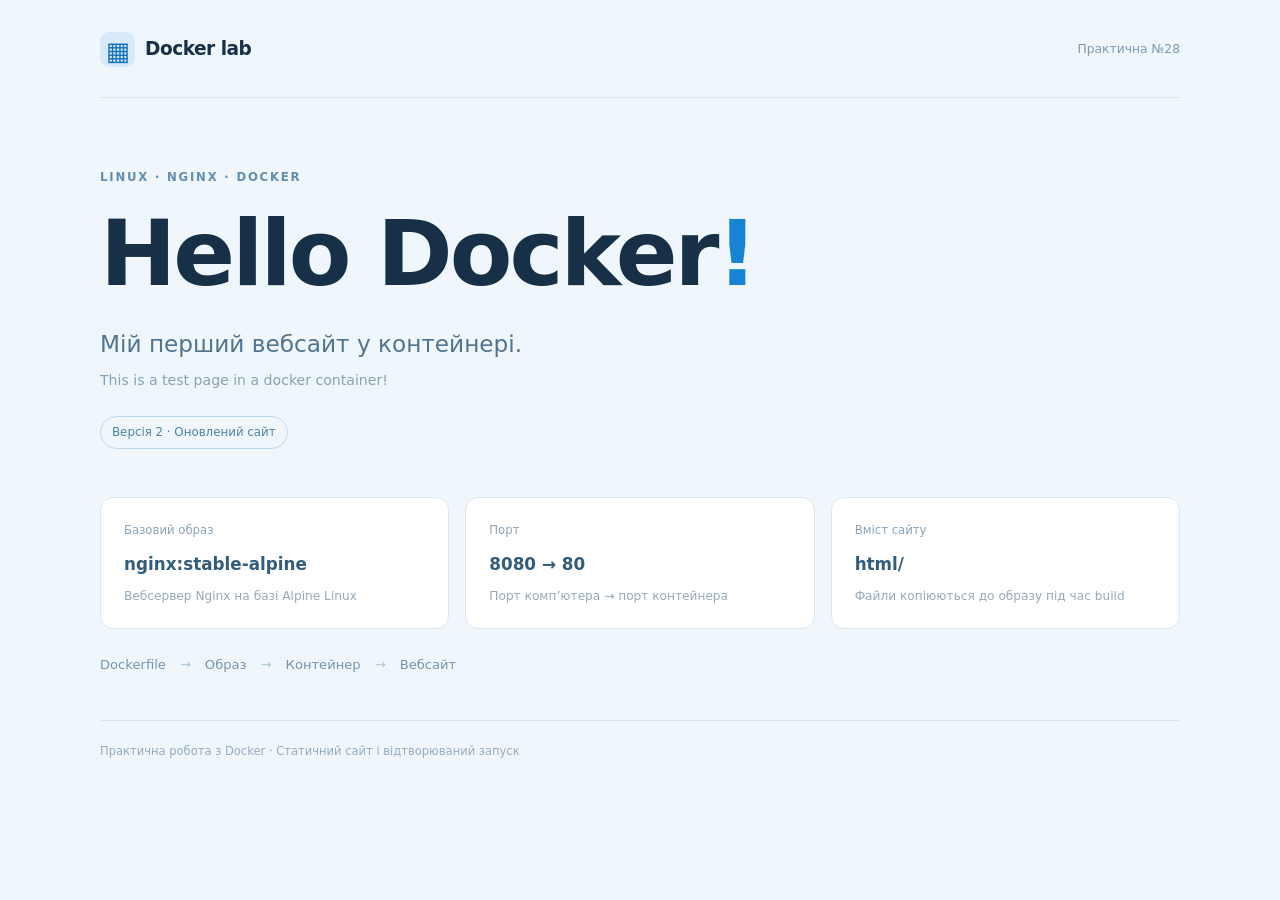
<file: html/index.html>
<!doctype html>
<html lang="uk" data-site-version="2">
<head>
  <meta charset="UTF-8">
  <meta name="viewport" content="width=device-width, initial-scale=1.0">
  <title>Hello Docker! — Практична №28</title>
  <link rel="stylesheet" href="style.css">
</head>
<body>
  <main>
    <header><span class="brand"><span class="brand-mark" aria-hidden="true">▦</span>Docker lab</span><span class="practice">Практична №28</span></header>
    <section class="hero">
      <p class="eyebrow">Linux · Nginx · Docker</p>
      <h1>Hello Docker<span>!</span></h1>
      <p class="lead">Мій перший вебсайт у контейнері.</p>
      <p class="description">This is a test page in a docker container!</p>
      <span class="version">Версія 2 · Оновлений сайт</span>
    </section>
    <section class="details" aria-label="Параметри проєкту">
      <article><span class="detail-label">Базовий образ</span><strong>nginx:stable-alpine</strong><p>Вебсервер Nginx на базі Alpine Linux</p></article>
      <article><span class="detail-label">Порт</span><strong>8080 → 80</strong><p>Порт комп’ютера → порт контейнера</p></article>
      <article><span class="detail-label">Вміст сайту</span><strong>html/</strong><p>Файли копіюються до образу під час build</p></article>
    </section>
    <section class="flow" aria-label="Кроки розгортання"><span>Dockerfile</span><span class="arrow" aria-hidden="true">→</span><span>Образ</span><span class="arrow" aria-hidden="true">→</span><span>Контейнер</span><span class="arrow" aria-hidden="true">→</span><span>Вебсайт</span></section>
    <footer>Практична робота з Docker · Статичний сайт і відтворюваний запуск</footer>
  </main>
</body>
</html>
</file>
<file: html/style.css>
:root { font-family: system-ui, -apple-system, "Segoe UI", sans-serif; color: #173047; background: #eff6fc; line-height: 1.55; }
* { box-sizing: border-box; }
body { margin: 0; padding: 32px 24px; }
main { width: min(100%, 1080px); margin: 0 auto; }
header { display: flex; align-items: center; justify-content: space-between; gap: 18px; padding-bottom: 30px; border-bottom: 1px solid #d9e6f1; }
.brand { display: inline-flex; align-items: center; gap: 10px; font-size: 1.16rem; font-weight: 800; letter-spacing: -.5px; }
.brand-mark { display: grid; place-items: center; background: #d7e9fa; width: 35px; height: 35px; color: #1472b9; border-radius: 9px; font-size: 1.6rem; }
.practice { font-size: .77rem; color: #7e99af; }
.hero { padding: 70px 0 48px; max-width: 790px; }
.eyebrow { color: #638ead; font-size: .73rem; text-transform: uppercase; letter-spacing: 1.8px; font-weight: 750; margin: 0 0 19px; }
h1 { margin: 0; font-size: clamp(2.8rem, 9vw, 5.7rem); letter-spacing: -3px; line-height: 1.08; }
h1 span { color: #1684d2; }
.lead { font-size: clamp(1.05rem, 3vw, 1.45rem); margin: 22px 0 8px; color: #52748f; }
.description { color: #88a1b6; margin: 0; font-size: .88rem; }
.version { display: inline-block; margin-top: 25px; padding: 6px 11px; border: 1px solid #bed8ed; color: #4f82a7; font-size: .74rem; border-radius: 99px; }
.details { display: grid; grid-template-columns: repeat(3, 1fr); gap: 16px; }
.details article { padding: 23px; background: #fff; border: 1px solid #dce8f2; border-radius: 13px; min-width: 0; }
.detail-label { display: block; color: #8aa3b7; font-size: .73rem; margin-bottom: 12px; }
.details strong { color: #325c7c; font-size: 1.05rem; font-weight: 650; overflow-wrap: anywhere; }
.details p { color: #96a9b8; font-size: .76rem; margin: 9px 0 0; }
.flow { display: flex; flex-wrap: wrap; gap: 14px; align-items: center; padding: 26px 0; color: #7594ad; font-size: .82rem; }
.arrow { color: #adc4d6; }
footer { margin-top: 18px; border-top: 1px solid #d9e6f1; padding-top: 22px; color: #96acbe; font-size: .72rem; }
@media (max-width: 650px) {
  body { padding: 24px 18px; }
  header { align-items: flex-start; }
  .practice { max-width: 90px; text-align: right; }
  .hero { padding: 47px 0 32px; }
  h1 { letter-spacing: -1.5px; }
  .details { grid-template-columns: 1fr; gap: 12px; }
  .flow { gap: 11px; font-size: .75rem; }
}
</file>
